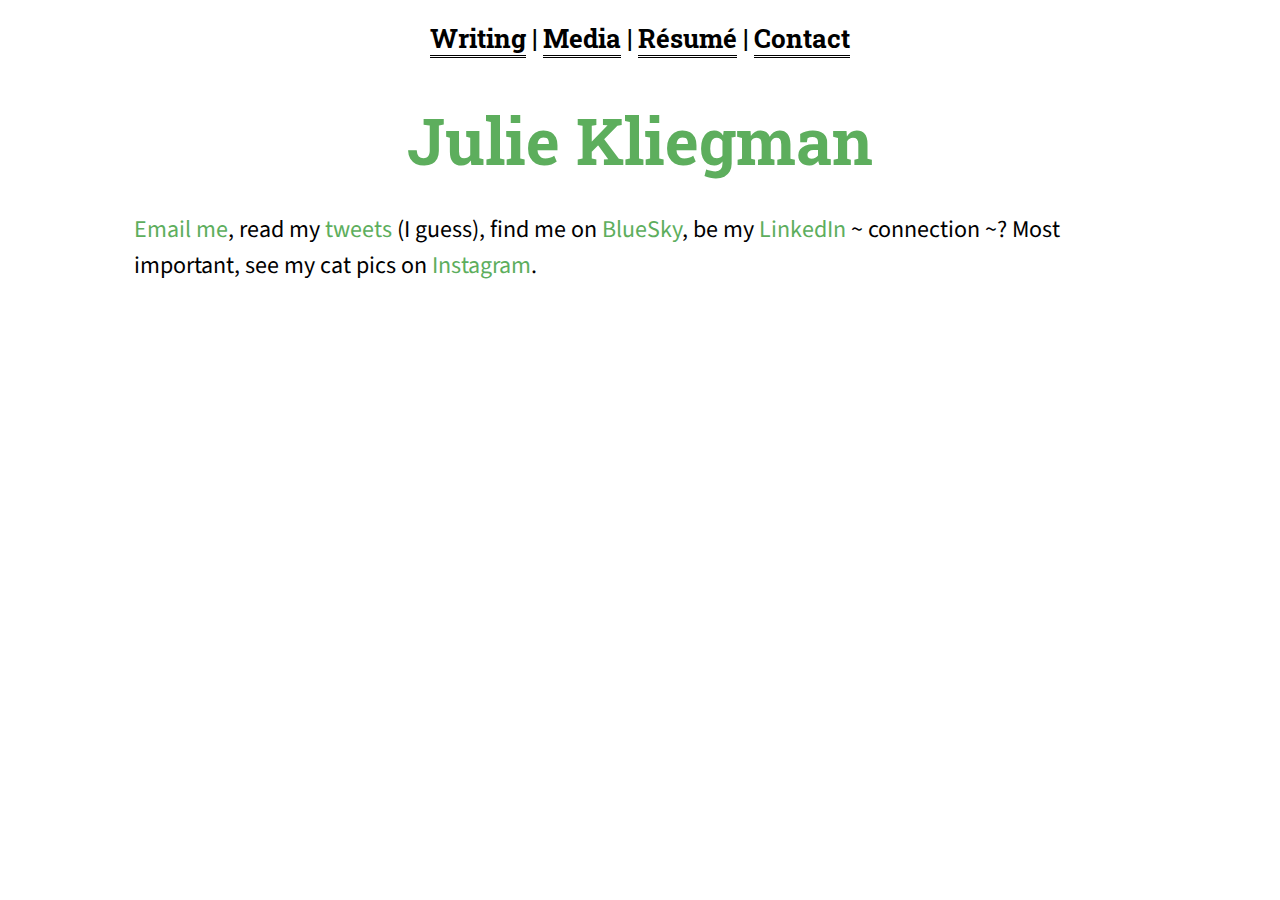
<file: contact.html>
<!DOCTYPE html>
<html lang="en">
<head>
	<title>Julie Kliegman</title>
	<meta charset="UTF-8">
	<link rel="icon" type="image/x-icon" href="favicon.jpg">
	
	<!--FONTS-->
	<link href='http://fonts.googleapis.com/css?family=Source+Sans+Pro:400,700,400italic' rel='stylesheet' type='text/css'>

	<link href='http://fonts.googleapis.com/css?family=Roboto+Slab:400,700' rel='stylesheet' type='text/css'>

	<!--STYLESHEETS-->
	<link rel="stylesheet" type="text/css" href="stylesheet.css">
	
	<link href="lightbox/css/lightbox.css" rel="stylesheet" type="text/css">

</head>
<body>

<div class="sections">
	<h2>
		<a href="writing.html">Writing</a> | <a href="media.html">Media</a> | <a href="resume.pdf" target="_blank">Résumé</a> | <a href="contact.html">Contact</a>
	</h2>
</div>

<div class="name"><a href="index.html"><h1>Julie Kliegman</h1></a></div>

<!--<div class="networking">

	<a href="http://www.twitter.com/jmkliegman/" target="_blank"><img src="images/socialmedia/twitter.png" alt="twitter" class="connect" / id="twitter" align="center"></a>

	<a href="http://www.linkedin.com/pub/julie-kliegman/4b/6a4/806/" target="_blank"><img src="images/socialmedia/linkedin.png" alt="linkedin" class="connect" / align="center"></a>

	<a href="mailto:jmkliegman@gmail.com" target="blank"><img src="images/socialmedia/email.png" alt="email" class="connect" align="center"/></a>
</div>-->


<div class="bio">
<p>
	<a href="mailto:jmkliegman@gmail.com" target="blank">Email me</a>, read my <a href="http://www.twitter.com/jmkliegman" target="blank">tweets</a> (I guess)</a>, find me on <a href="https://bsky.app/profile/jmkliegman.bsky.social" target="blank">BlueSky</a>, be my <a href="https://www.linkedin.com/in/julie-kliegman-8066a44b/" target="blank">LinkedIn</a> ~ connection ~? Most important, see my cat pics on <a href="http://www.instagram.com/jmkliegman" target="blank">Instagram</a>.
</p>

</div>

</body>

</html>
</file>
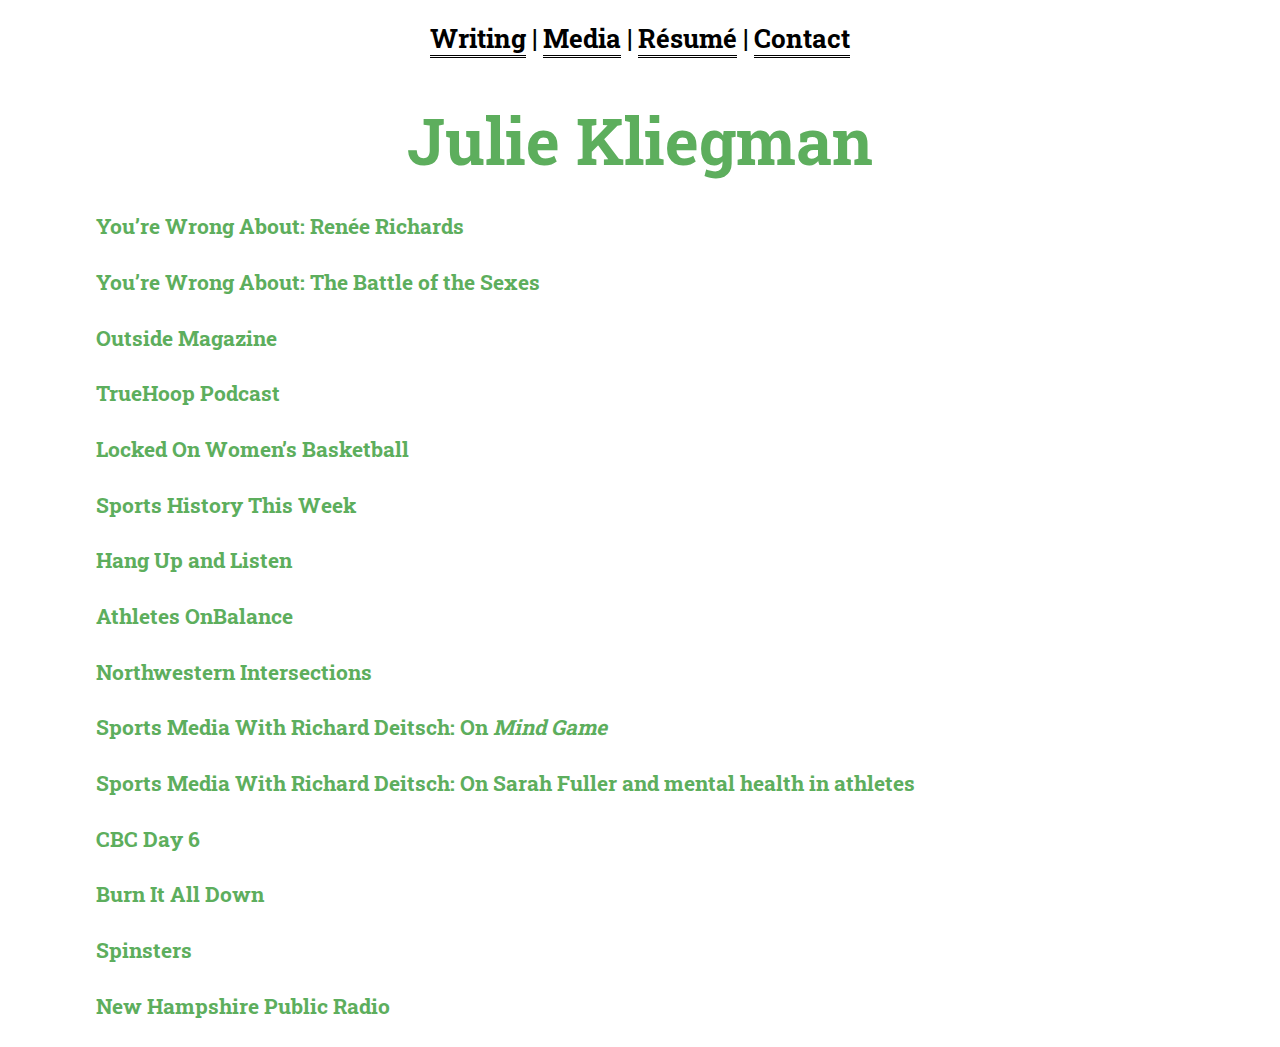
<file: media.html>
<!DOCTYPE html>
<html lang="en">
<head>
	<title>Julie Kliegman</title>
	<meta charset="UTF-8">
	<link rel="icon" type="image/x-icon" href="favicon.jpg">
	
	<!--FONTS-->
	<link href='http://fonts.googleapis.com/css?family=Source+Sans+Pro:400,700,400italic' rel='stylesheet' type='text/css'>
	<link href='http://fonts.googleapis.com/css?family=Roboto+Slab:400,700' rel='stylesheet' type='text/css'>

	<!--STYLESHEETS-->
	<link rel="stylesheet" type="text/css" href="stylesheet.css">


</head>

<body>

<div class="sections">
	<h2>
		<a href="writing.html">Writing</a> | <a href="media.html">Media</a> | <a href="resume.pdf" target="_blank">Résumé</a> | <a href="contact.html">Contact</a>
	</h2>
</div>

<div class="name"><a href="index.html"><h1>Julie Kliegman</h1></a></div>


<div class="container">


<h4>

<a href="https://open.spotify.com/episode/4eqalkvIxz4poCX8t9K4qp" target="blank">You’re Wrong About: Renée Richards</a>
</h4>

<h4>

<a href="https://open.spotify.com/episode/6eb5pI8FORk0A2NBcfAG3J" target="blank">You’re Wrong About: The Battle of the Sexes</a>
</h4>

<h4>

<a href="https://www.outsideonline.com/health/wellness/julie-kliegman-mind-game-book/" target="blank">Outside Magazine</a>
</h4>

<h4>

<a href="https://podcasts.apple.com/us/podcast/mind-game-an-inside-look-at-the-mental-health/id1523091091?i=1000648117930" target="blank">TrueHoop Podcast</a>
</h4>

<h4>

<a href="https://www.youtube.com/watch?v=cVt1RAx5fMg" target="blank">Locked On Women’s Basketball</a>
</h4>

<h4>
<a href="https://podcasts.apple.com/us/podcast/chastains-world-cup-winner-ft-kristine-lilly-briana-scurry/id1628827919?i=1000620879833" target="blank">Sports History This Week</a>
</h4>

<h4>

<a href="https://slate.com/podcasts/hang-up-and-listen/2022/08/deshaun-watson-serena-williams-and-the-use-of-psychedelic-drugs-by-athletes-on-hang-up-and-listen" target="blank">Hang Up and Listen</a>

</h4>

<h4>
<a href="https://www.youtube.com/watch?v=wIbyZ74MAL0" target="blank">Athletes OnBalance</a>

</h4>

<h4>
	<a href="https://www.spreaker.com/user/nualumni/northwestern-intersections-episode-146-m?utm_campaign=episode-title&utm_medium=app&utm_source=widget" target="blank">Northwestern Intersections</a>
</h4>

<h4>

<a href="https://podcasts.apple.com/us/podcast/examining-the-mental-health-of-elite-athletes/id1366264191?i=1000648176660" target="blank">Sports Media With Richard Deitsch: On <em>Mind Game</em></a>

</h4>

<h4>

<a href="https://podcasts.apple.com/us/podcast/soccer-commentator-ian-darke-espn-feature-writer-roberto/id1366264191?i=1000574612126" target="blank">Sports Media With Richard Deitsch: On Sarah Fuller and mental health in athletes</a>

</h4>

<h4>

<a href="https://www.cbc.ca/listen/live-radio/1-14-day-6/clip/15897465-nba-star-ben-simmons-says-hes-struggled-mental" target="blank">CBC Day 6</a>

</h4>

<h4>

<a href="https://www.burnitalldownpod.com/episodes/interview-julie-kliegman-chief-copy-editor-at-sports-illustrated-on-trans-athletes-in-the-ncaa" target="blank">Burn It All Down</a>

</h4>

<h4>

<a href="https://podcasts.apple.com/au/podcast/11-unpacking-anti-trans-bills-in-sports-with-julie-kliegman/id1549716001?i=1000528944970" target="blank">Spinsters</a>

</h4>

<h4>

	<a href="http://nhpr.org/post/010616-maritime-repo-men-drug-testing-work-mental-illness-tv" target="blank">New Hampshire Public Radio</a>

</h4>	

</div>	

</body>

</html>
</file>
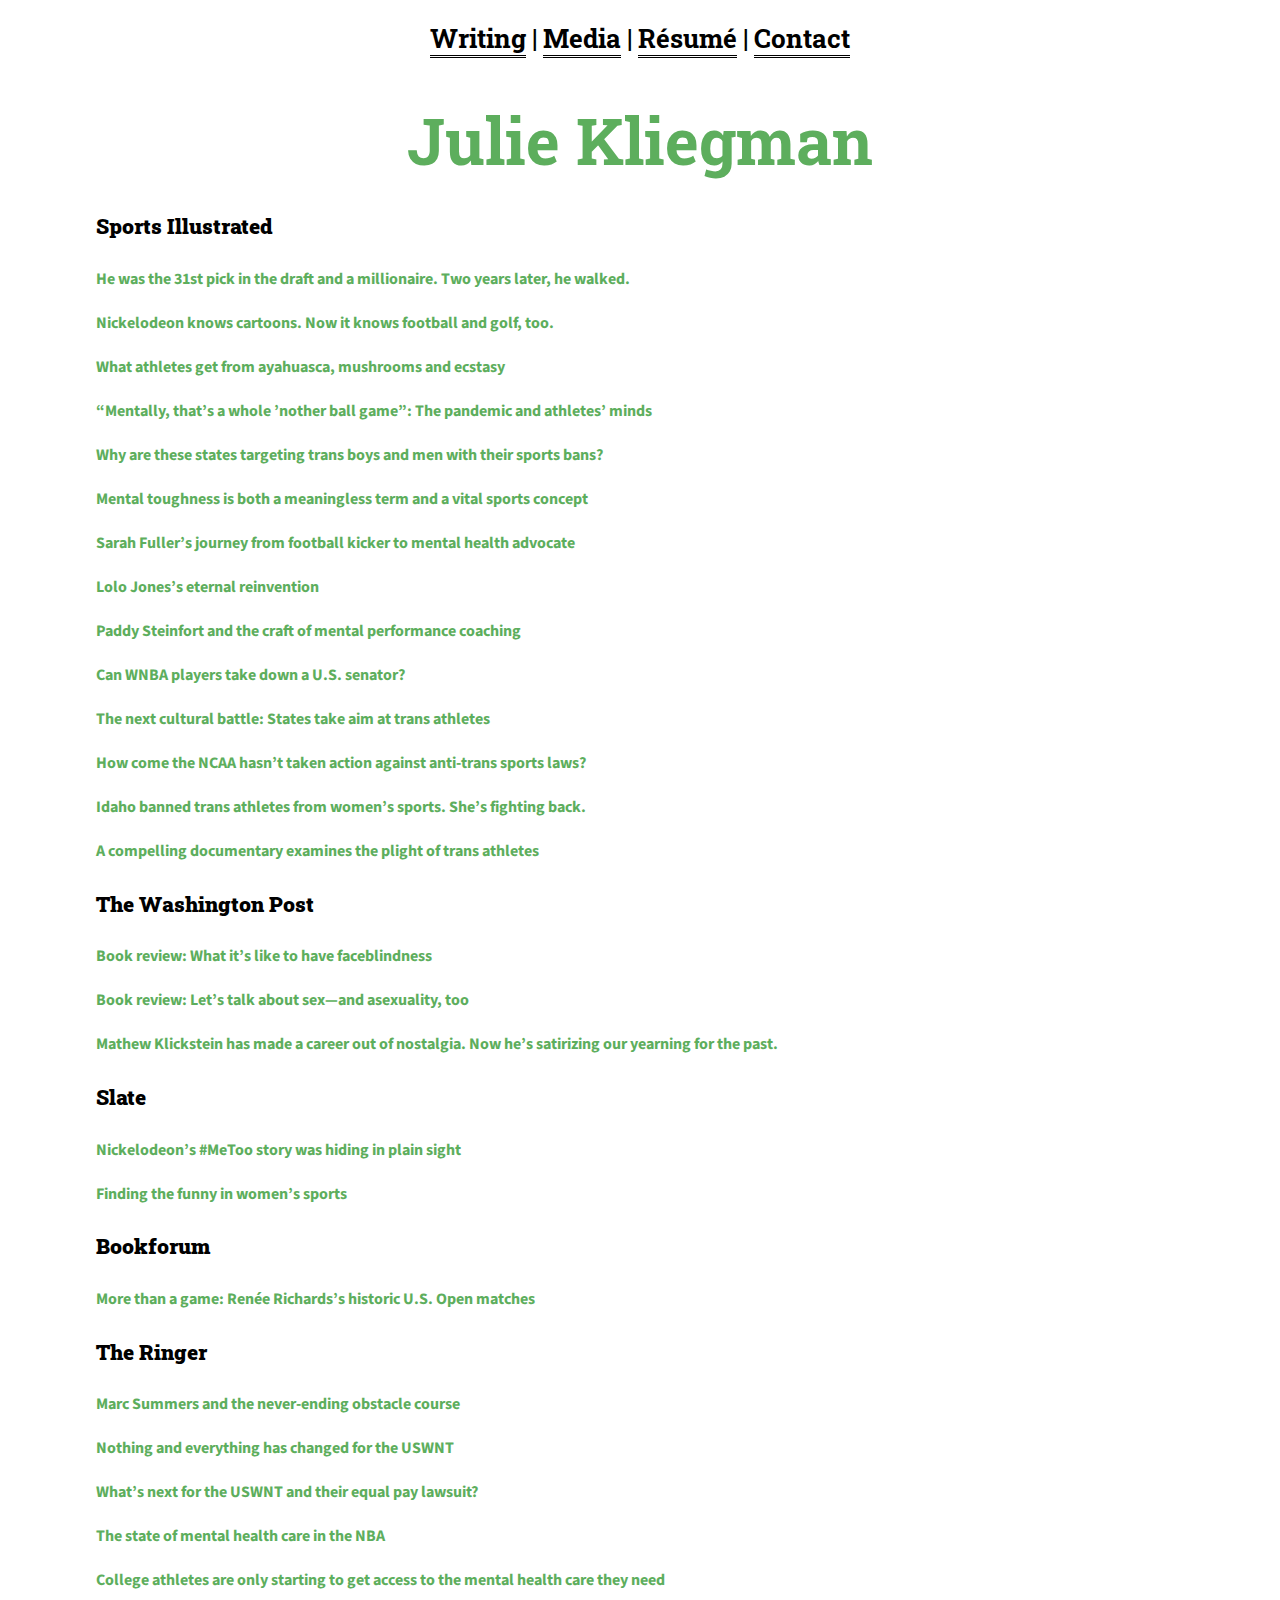
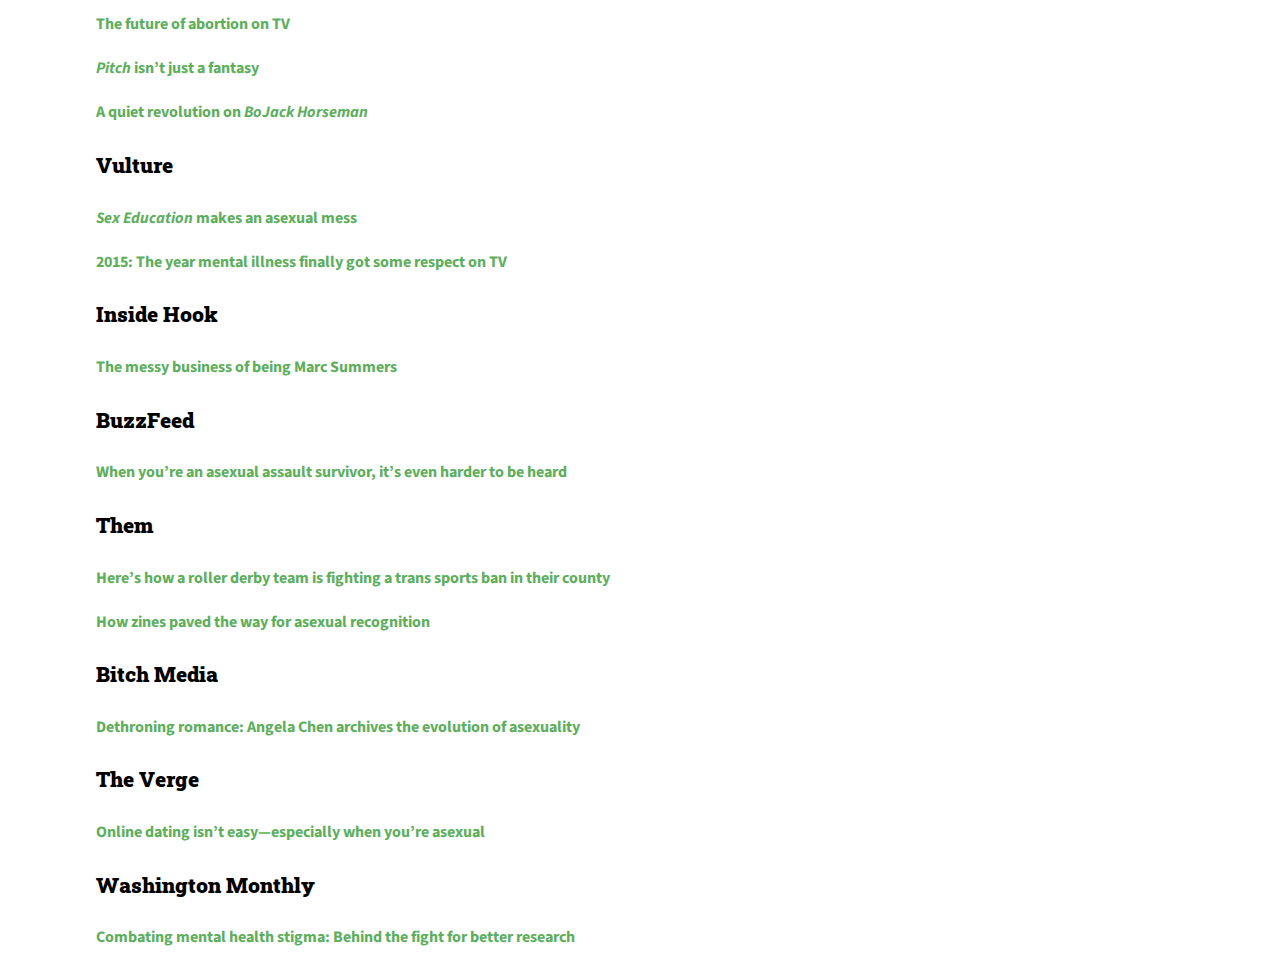
<file: writing.html>
<!DOCTYPE html>
<html lang="en">
<head>
	<title>Julie Kliegman</title>
	<meta charset="UTF-8">
	<link rel="icon" type="image/x-icon" href="favicon.jpg">
	
	<!--FONTS-->
	<link href='http://fonts.googleapis.com/css?family=Source+Sans+Pro:400,700,400italic' rel='stylesheet' type='text/css'>

	<link href='http://fonts.googleapis.com/css?family=Roboto+Slab:400,700' rel='stylesheet' type='text/css'>

	<!--STYLESHEETS-->
	<link rel="stylesheet" type="text/css" href="stylesheet.css">

</head>
<body>

<div class="sections">
	<h2>
		<a href="writing.html">Writing</a> | <a href="media.html">Media</a> | <a href="resume.pdf" target="_blank">Résumé</a> | <a href="contact.html">Contact</a>
	</h2>
</div>

<div class="name"><a href="index.html"><h1>Julie Kliegman</h1></a></div>

<div class="container">

<h4><strong>Sports Illustrated</strong></h4>

	<p>

		<a href="https://www.si.com/nba/2023/01/24/tyrell-terry-nba-stanford-retire-mental-health-daily-cover" target="blank"><strong>He was the 31st pick in the draft and a millionaire. Two years later, he walked.</strong></a><br /><br />

		<a href="https://www.si.com/nfl/2022/12/23/nickelodeon-slimetime-nfl-golf-daily-cover" target="blank"><strong>Nickelodeon knows cartoons. Now it knows football and golf, too.</strong></a><br /><br />

		<a href="https://www.si.com/more-sports/2022/08/12/psychedelics-sports-aaron-rodgers-daily-cover" target="blank"><strong>What athletes get from ayahuasca, mushrooms and ecstasy</strong></a><br /><br />

		<a href="https://www.si.com/olympics/2020/04/29/mental-impact-of-the-pandemic-on-athletes" target="blank"><strong>“Mentally, that’s a whole ’nother ball game”: The pandemic and athletes’ minds</strong></a><br /><br />

		<a href="https://www.si.com/golf-archives/2022/01/25/luc-esquivel-trans-sports-ban-boys-and-mens-teams-daily-cover" target="blank"><strong>Why are these states targeting trans boys and men with their sports bans?</strong></a><br /><br />


		<a href="https://www.si.com/more-sports/2022/07/06/mental-toughness-the-strength-issue" target="blank"><strong>Mental toughness is both a meaningless term and a vital sports concept</strong></a><br /><br />


		<a href="https://www.si.com/college/2022/07/25/sarah-fuller-vanderbilt-football-daily-cover" target="blank"><strong>Sarah Fuller’s journey from football kicker to mental health advocate</strong></a><br /><br />


		<a href="https://www.si.com/olympics/2021/07/07/where-are-they-now-lolo-jones" target="blank"><strong>Lolo Jones’s eternal reinvention</strong></a><br /><br />

		<a href="https://www.si.com/edge/2020/10/02/paddy-steinfort-mental-performance-coach-daily-cover" target="blank"><strong>Paddy Steinfort and the craft of mental performance coaching</strong></a><br /> <br />


		<a href="https://www.si.com/wnba/2020/10/30/wnba-vs-loeffler-daily-cover" target="blank"><strong>Can WNBA players take down a U.S. senator?</strong></a><br /><br />

		<a href="https://www.si.com/college/2021/03/12/states-take-aim-at-trans-athletes" target="blank"><strong>The next cultural battle: States take aim at trans athletes</strong></a><br /><br />

		<a href="https://www.si.com/college/2021/06/23/trans-athlete-ban-ncaa-pressure-daily-cover" target="blank"><strong>How come the NCAA hasn’t taken action against anti-trans sports laws?</strong></a><br /><br />

		<a href="https://www.si.com/sports-illustrated/2020/06/30/idaho-transgender-ban-fighting-back" target="blank"><strong>Idaho banned trans athletes from women’s sports. She’s fighting back.</strong></a><br /><br />

		<a href="https://www.si.com/media/2021/05/27/hulu-transgender-documentary-changing-the-game" target="blank"><strong>A compelling documentary examines the plight of trans athletes</strong></a>

	
	</p>

<h4><strong>The Washington Post</strong></h4>
	<p>
		

		<a href="https://www.washingtonpost.com/books/2023/12/01/do-i-know-you-face-blindness-super-recognition-sharrona-pearl-review/" target="blank"><strong>Book review: What it’s like to have faceblindness</strong></a><br /><br />

		<a href="https://www.washingtonpost.com/books/2023/05/31/asexuality-bad-sex-laid-confused/" target="blank"><strong>Book review: Let’s talk about sex—and asexuality, too</strong></a><br /><br />

		<a href="https://www.washingtonpost.com/entertainment/books/mathew-klickstein-has-made-a-career-out-of-nostalgia-now-hes-satirizing-our-yearning-for-the-past/2019/08/14/36735d00-afb8-11e9-8e77-03b30bc29f64_story.html" target="blank"><strong>Mathew Klickstein has made a career out of nostalgia. Now he’s satirizing our yearning for the past.</strong></a>

	</p>

<h4><strong>Slate</strong></h4>
	<p>

		<a href="https://slate.com/culture/2024/03/quiet-on-set-documentary-nickelodeon-dark-side-kids-tv-dan-schneider-drake-bell.html" target="_blank"><strong>Nickelodeon’s #MeToo story was hiding in plain sight</strong></a><br /><br />

		<a href="https://slate.com/human-interest/2024/03/mo-welch-queer-comedy-wnba.html?pay=1712171936368&support_journalism=please" target="_blank"><strong>Finding the funny in women’s sports</strong></a>
	</p>

<h4><strong>Bookforum</strong></h4>
	<p>

		<a href="https://www.bookforum.com/print/2902/renee-richards-s-historic-us-open-matches-24958" target="_blank"><strong>More than a game: Renée Richards’s historic U.S. Open matches</strong></a>

	</p>

<h4><strong>The Ringer</strong></h4>

	<p>

		<a href="https://www.theringer.com/tv/2019/1/16/18183768/marc-summers-double-dare-unwrapped-food-network" target="blank"><strong>Marc Summers and the never-ending obstacle course</strong></a><br /><br />

		<a href="https://www.theringer.com/soccer/2019/6/10/18656696/us-womens-national-team-world-cup-lawsuit-1999-megan-rapinoe" target="blank"><strong>Nothing and everything has changed for the USWNT</strong></a><br /><br />

		<a href="https://www.theringer.com/2019/8/13/20802004/uswnt-equal-pay-lawsuit-nwsl-us-soccer-megan-rapinoe" target="blank"><strong>What’s next for the USWNT and their equal pay lawsuit?</strong></a><br /><br />

		<a href="https://www.theringer.com/nba/2018/5/7/17320362/mental-health-nba" target="blank"><strong>The state of mental health care in the NBA</strong></a><br /><br />

		<a href="https://www.theringer.com/2017/10/26/16535274/ncaa-student-athletes-mental-health-care-initiatives" target="blank"><strong>College athletes are only starting to get access to the mental health care they need</strong></a><br /> <br />

		<a href="https://theringer.com/the-future-of-abortion-on-tv-167342ad636d#.3dbf6po1z"><strong>The future of abortion on TV</strong></a><br /><br />
	
		<a href="https://theringer.com/pitch-isn-t-just-a-fantasy-4efea323819b#.iupm7brx7" target="_blank"><strong><em>Pitch</em> isn’t just a fantasy</strong></a><br /><br />

		<a href="https://theringer.com/bojack-horseman-asexual-representation-netflix-3c9d6c80d49d#.a1z5v2l1x" target="_blank"><strong>A quiet revolution on <em>BoJack Horseman</em></strong></a>

	</p>

<h4><strong>Vulture</strong></h4>
	<p>

		<a href="https://www.vulture.com/article/sex-education-season-4-o-asexual-storyline-representation.html"><strong><em>Sex Education</em> makes an asexual mess</strong></a><br /><br />

		<a href="http://www.vulture.com/2015/12/mental-illness-got-some-respect-on-tv-in-2015.html" target="_blank"><strong>2015: The year mental illness finally got some respect on TV</strong></a>

	</p>

<h4><strong>Inside Hook</strong></h4>
	<p>

		<a href="https://www.insidehook.com/television/messy-business-being-marc-summers" target="_blank"><strong>The messy business of being Marc Summers</strong></a>

	</p>

<h4><strong>BuzzFeed</strong></h4>
	<p>

		<a href="http://www.buzzfeednews.com/article/jmkliegman/asexuality-sexual-assault-harassment-me-too" target="_blank"><strong>When you’re an asexual assault survivor, it’s even harder to be heard</strong></a>

	</p>

<h4><strong>Them</strong></h4>

	<p>
		
		<a href="https://www.them.us/story/nassau-county-long-island-trans-athletes-roller-derby-team-lawsuit" target="blank"><strong>Here’s how a roller derby team is fighting a trans sports ban in their county</strong></a><br /><br />
	

		<a href="https://www.them.us/story/asexual-zines" target="blank"><strong>How zines paved the way for asexual recognition</strong></a>
	
	</p>

<h4><strong>Bitch Media</strong></h4>

	<p>
		
		<a href="https://www.bitchmedia.org/article/angela-chen-interview-ace-archives-asexuality" target="blank"><strong>Dethroning romance: Angela Chen archives the evolution of asexuality</strong></a>
	
	</p>

<h4><strong>The Verge</strong></h4>

	<p>
		
		<a href="https://www.theverge.com/2018/2/14/17012528/asexual-asexuality-ace-online-dating" target="blank"><strong>Online dating isn’t easy—especially when you’re asexual</strong></a>
	
	</p>


<h4><strong>Washington Monthly</strong></h4>

	<p>

		<a href="http://washingtonmonthly.com/2016/06/12/combating-mental-health-stigma/" target="_blank"><strong>Combating mental health stigma: Behind the fight for better research</strong></a>

	</p>

</div>

</body>

</html>
</file>
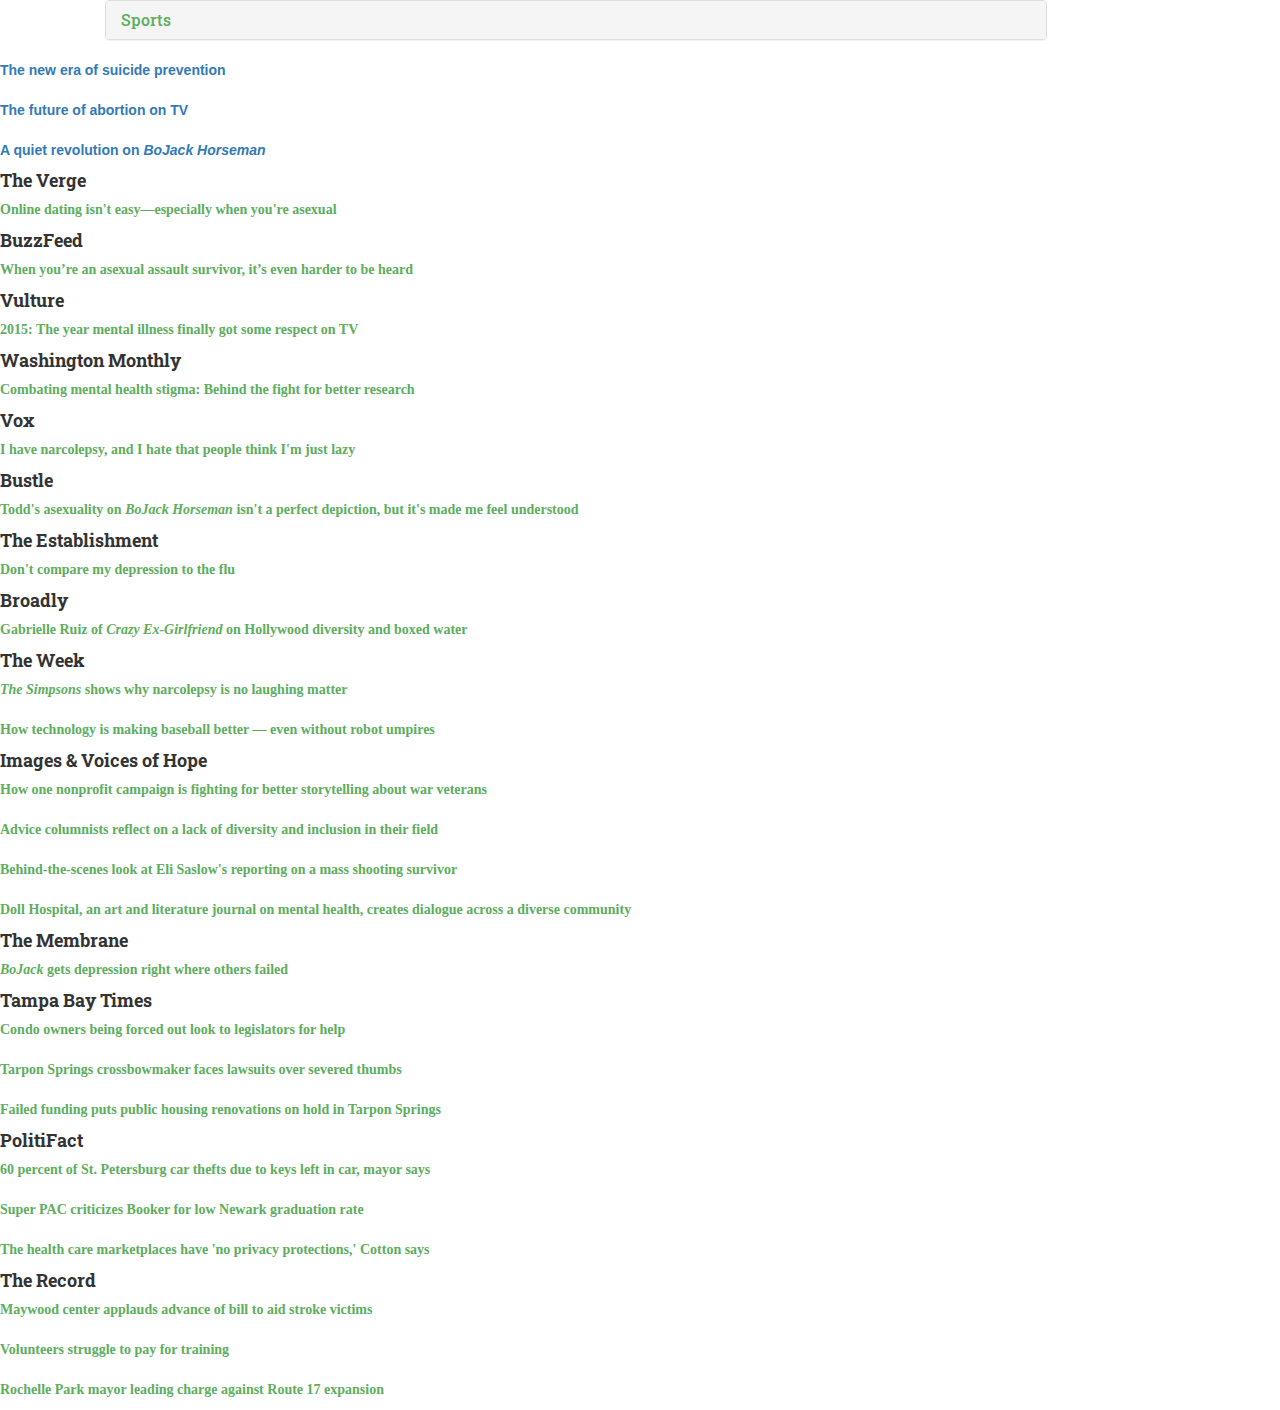
<file: writingaccordiontest.html>
<!DOCTYPE html>
<html>
<head>

	<link href='http://fonts.googleapis.com/css?family=Libre+Baskerville:400,700,400italic' rel='stylesheet' type='text/css'>

	<link href='http://fonts.googleapis.com/css?family=Roboto+Slab:400,700' rel='stylesheet' type='text/css'>	

  <meta name="viewport" content="width=device-width, initial-scale=1">
  <link rel="stylesheet" href="https://maxcdn.bootstrapcdn.com/bootstrap/3.3.7/css/bootstrap.min.css">
  <script src="https://ajax.googleapis.com/ajax/libs/jquery/3.3.1/jquery.min.js"></script>
  <script src="https://maxcdn.bootstrapcdn.com/bootstrap/3.3.7/js/bootstrap.min.js"></script>
  <link rel="stylesheet" type="text/css" href="stylesheet.css">

</head>
<body>

<div class="container">
<div class="panel-group">
	<div class="panel panel-default">
		<div class="panel-heading">
			<h4 class="panel-title">
				<a data-toggle="collapse" href="#collapse1">Sports</a>
			</h4>	
		</div>
		<div id="collapse1" class="panel-collapse collapse">
			<ul class="list-group">
				<li class="list-group-item"><a href="https://www.theringer.com/nba/2018/5/7/17320362/mental-health-nba" target="blank"><strong>The state of mental health care in the NBA | The Ringer</strong></a></li>
				<li class="list-group-item"><a href="https://www.theringer.com/2017/10/26/16535274/ncaa-student-athletes-mental-health-care-initiatives" target="blank"><strong>College athletes are only starting to get access to the mental health care they need | The Ringer</strong></li>
				<li class="list-group-item"><a href="https://theringer.com/pitch-isn-t-just-a-fantasy-4efea323819b#.iupm7brx7" target="_blank"><strong><em>Pitch</em> isn't just a fantasy | The Ringer</strong></a></li>
				<li class="list-group-item"><a href="http://theweek.com/articles/578961/could-amazin-mets-actually-amazing" target="_blank"><strong>Could the Amazin' Mets actually be amazing? | The Week</strong></a></li>
				<li class="list-group-item"><a href="http://theweek.com/articles/607875/how-technology-making-baseball-better--even-without-robot-umpires" target="_blank"><strong>How technology is making baseball better — even without robot umpires | The Week</strong></a></i>

			</ul>
		</div>
	</div>
</div>



</div>


		<a href="https://www.theringer.com/2017/4/24/16038130/social-media-suicide-prevention-policies-5490c2c224e0"><strong>The new era of suicide prevention</strong></a><br /><br />

		<a href="https://theringer.com/the-future-of-abortion-on-tv-167342ad636d#.3dbf6po1z"><strong>The future of abortion on TV</strong></a><br /><br />
	
		<a href="https://theringer.com/bojack-horseman-asexual-representation-netflix-3c9d6c80d49d#.a1z5v2l1x" target="_blank"><strong>A quiet revolution on <em>BoJack Horseman</em></strong></a>


<h4><strong>The Verge</strong></h4>

	<p>
		
		<a href="https://www.theverge.com/2018/2/14/17012528/asexual-asexuality-ace-online-dating"><strong>Online dating isn't easy—especially when you're asexual</strong></a>
	
	</p>

<h4><strong>BuzzFeed</strong></h4>
	<p>

		<a href="http://www.buzzfeednews.com/article/jmkliegman/asexuality-sexual-assault-harassment-me-too" target="_blank"><strong>When you’re an asexual assault survivor, it’s even harder to be heard</strong></a>

	</p>

<h4><strong>Vulture</strong></h4>
	<p>

		<a href="http://www.vulture.com/2015/12/mental-illness-got-some-respect-on-tv-in-2015.html" target="_blank"><strong>2015: The year mental illness finally got some respect on TV</strong></a>

	</p>


<h4><strong>Washington Monthly</strong></h4>

	<p>

		<a href="http://washingtonmonthly.com/2016/06/12/combating-mental-health-stigma/" target="_blank"><strong>Combating mental health stigma: Behind the fight for better research</strong></a>

	</p>


<h4><strong>Vox</strong></h4>

	<p>

		<a href="http://www.vox.com/2015/5/29/8659855/sleep-narcolepsy" target="_blank"><strong>I have narcolepsy, and I hate that people think I'm just lazy</strong></a>

	</p>

<h4><strong>Bustle</strong></h4>
	<p>

		<a href="https://www.bustle.com/p/todds-asexuality-on-bojack-horseman-isnt-a-perfect-depiction-but-its-made-me-feel-understood-12057178" target="_blank"><strong>Todd's asexuality on <em>BoJack Horseman</em> isn't a perfect depiction, but it's made me feel understood</strong></a>

	</p>


<h4><strong>The Establishment</strong></h4>


	<p>

		<a href="http://www.theestablishment.co/2016/05/23/dont-compare-my-depression-to-the-flu/" target="_blank"><strong>Don't compare my depression to the flu</a></strong>

	</p>

<h4><strong>Broadly</strong></h4>

	<p>
	
		<a href="https://broadly.vice.com/en_us/article/gabrielle-ruiz-of-crazy-ex-girlfriend-on-hollywood-diversity-and-boxed-water" target="_blank"><strong>Gabrielle Ruiz of <em>Crazy Ex-Girlfriend</em> on Hollywood diversity and boxed water</strong></a>

	</p>

<h4><strong>The Week</strong></h4>

	<p>

		<a href="http://theweek.com/articles/576595/simpsons-shows-why-narcolepsy-no-laughing-matter" target="_blank"><strong><em>The Simpsons</em> shows why narcolepsy is no laughing matter</strong></a><br /><br />
	
		<a href="http://theweek.com/articles/607875/how-technology-making-baseball-better--even-without-robot-umpires" target="_blank"><strong>How technology is making baseball better — even without robot umpires</strong></a>


	</p>

<h4><strong>Images & Voices of Hope</strong></h4>

	<p>
		<a href="clips/gotyour6.pdf" target="_blank"><strong>How one nonprofit campaign is fighting for better storytelling about war veterans</strong></a></br /><br />

		<a href="clips/advice.pdf" target="_blank"><strong>Advice columnists reflect on a lack of diversity and inclusion in their field</strong></a></br /><br />

		<a href="http://ivoh.org/qa-with-washington-post-reporter-eli-saslow/" target="_blank"><strong>Behind-the-scenes look at Eli Saslow's reporting on a mass shooting survivor</strong></a></br /><br />

		<a href="http://ivoh.org/doll-hospital-an-art-and-literature-journal-on-mental-health-creates-dialogue-across-a-diverse-community/" target="_blank"><strong>Doll Hospital, an art and literature journal on mental health, creates dialogue across a diverse community</strong></a>

	</p>

<h4><strong>The Membrane</strong></h4>

	<p>

		<a href="http://themembrane.kinja.com/bojack-gets-depression-right-where-others-failed-by-jul-1680150095" target="_blank"><em><strong>BoJack</em> gets depression right where others failed</strong></a>

	</p>

<h4><strong>Tampa Bay Times</strong></h4>

	<p> 
		<a href="http://www.tampabay.com/news/politics/legislature/condo-owners-being-forced-out-look-to-legislators-for-help/2197714" target="_blank"><strong>Condo owners being forced out look to legislators for help</strong></a><br /><br />
	
		<a href="http://www.tampabay.com/news/business/tarpon-springs-crossbow-maker-faces-lawsuits-over-severed-thumbs/2193990" target="_blank"><strong>Tarpon Springs crossbowmaker faces lawsuits over severed thumbs</strong></a></br /><br />

		<a href="http://www.tampabay.com/news/business/realestate/after-failed-renovation-funding-attempts-tarpons-mango-circle-waits-for/2188636" target="_blank"><strong>Failed funding puts public housing renovations on hold in Tarpon Springs</strong></a>
	</p>


<h4><strong>PolitiFact</strong></h4>

	<p>

		<a href="http://www.politifact.com/florida/statements/2013/aug/14/bill-foster/60-percent-st-petersburg-car-thefts-due-keys-left-/" target="_blank"><strong>60 percent of St. Petersburg car thefts due to keys left in car, mayor says</strong></a></br /><br />
	
		<a href="http://www.politifact.com/truth-o-meter/statements/2013/aug/27/bookerfail/super-pac-criticizes-booker-low-newark-graduation-/" target="_blank"><strong>Super PAC criticizes Booker for low Newark graduation rate</strong></a></br /><br />

		<a href="http://www.politifact.com/truth-o-meter/statements/2013/oct/09/tom-cotton/aca-marketplaces-have-no-privacy-protections-cotto/" target="_blank"><strong>The health care marketplaces have 'no privacy protections,' Cotton says</strong></a>
	
	</p>

<h4><strong>The Record</strong></h4>

	<p>

		<a href="clips/aphasia.pdf" target="_blank"><strong>Maywood center applauds advance of bill to aid stroke victims</strong></a></br ><br />

		<a href="http://www.northjersey.com/news/100241989_Volunteers_struggle_to_pay_for_training.html" target="_blank"><strong>Volunteers struggle to pay for training</strong></br /><br />

		<a href="http://www.northjersey.com/news/99159919_Mayor_protests_Rte__17_proposal.html" target="_blank"><strong>Rochelle Park mayor leading charge against Route 17 expansion</strong></a>

	</p>

</body>
</html>
</file>
<file: stylesheet.css>
/*Panel*/

.panel-panel {
	
}

body {
	background-color: #d8d8d8;
}

.name a {
	color: #5dae5d;h
}

.name a:hover {
	color: #87C387;
}

p, ul, h3, footer, {
	font-family: Source Sans Pro, serif;
}

a {
	text-decoration: none;
}

p a:link {
	color: #5dae5d;
}

p a:hover {
	color: #87C387;
}

p a:visited {
	color: #5C5CAD;
}

ul li a {
	color:#5dae5d;
}

ul li a:hover {
	color: #87C387;
}

ul li a:visited {
	color: #5C5CAD;
}
.sections {
	text-align: center;
	font-family: Roboto Slab, serif;
	display: block;
	margin-bottom: 2%;
}

.sections a {
	color: black;
	background-color: white;
	border-bottom: 3px double;
}

.sections a:hover {
	color: #666666;

}

.networking {
	text-align: center;
	padding-top: 2%;
	padding-bottom: 2%;
}

img.connect {
	width:10%;
	max-width:1500px;
	padding-left: .25%;
	padding-right: .25%;
	height:auto;
	width: 1500px;
}

body {
	background-color: white;
}


.bio {
	margin-left: 10%;
	margin-right: 10%;
	width: 80%;
}

.bio p {
	font-size: 2em;
	line-height: 150%;
}

p, ul, h3, footer, h2, h4 {
	font-family: 'Source Sans Pro', serif;
}

a {
	text-decoration: none;
}

p a:link {
	color: #5dae5d;
}

p a:hover {
	color: #87C387;
}

p a:visited {
	color: #5C5CAD;
}

ul li a {
	color:#5dae5d;
}

ul li a:hover {
	color: #87C387;
}

ul li a:visited {
	color: #5C5CAD;
}

.sections {
	text-align: center;
	font-family: Roboto Slab, serif;
	display: block;
}

.sections a {
	color: black;
}

.sections h2 {
	font-family: Roboto Slab, serif;
}

.sections a:hover {
	color: #666666;
}

.networking {
	text-align: center;
	padding-top: 2%;
	padding-bottom: 2%;
}

img.connect {
	width:10%;
	max-width:1500px;
	padding-left: .25%;
	padding-right: .25%;
	height:auto;
	display:inline;

}

footer {
	font-size: .75em;
	text-align: center;
}

h2 {
	font-size: 1.6em;
	font-family: Roboto Slab, serif;
}

h4 {
	font-size: 1.3em;
	font-family: Roboto Slab, serif;
}

h4 a:link {
	color: #5dae5d;
}

p a:hover {
	color: #87C387;
}

p a:visited {
	color: #5C5CAD;
}

.intro {
	display: block;
	}

}

/*media query phone*/

@media only screen and (max-width: 459px) {
	
	h1 {
	font-size:2em;
	font-family: Roboto Slab, serif;
	text-decoration: none;
	display: block;
	}
	
	.name {
		text-align: center;
		margin-bottom: -3%;
	}

	.bio {
	margin-left: 10%;
	margin-right: 10%;
	width: 85%;

	}

	.bio p {
	font-size: 2em;
	line-height: 150%;
	}	
	
	.container {
	width: 94%;
	margin-left: 3%;
	margin-right: 3%;
	display: block;s
	}
	
	.gallery {
	text-align:center;
	max-width:80%;
	width: 300px;
	height: auto;
	margin: 2%;
	}

	.headshot {

	max-width: 90%;
	}

	.photocontainer {
	text-align: center;
	display: block;
	}
	
}

/*media query laptop and desktop*/

@media only screen and (min-width: 460px) and (max-width: 1437px) {
	
	h1 {
	font-size:4em;
	font-family: Roboto Slab, serif;
	text-decoration: none;
	display: block;
	}

	.bio {
	margin-left: 10%;
	margin-right: 10%;
	width: 80%;

	}

	.bio p {
	font-size: 2em;
	line-height: 175%;
	}
	
	.container {
	width: 76%;
	margin-left: 7%;
	margin-right: 7%;
	display: block;
	}
	
	.gallery {
	text-align:center;
	max-width:80%;
	width: 300px;
	height: auto;
	margin: 2%;
	}

 	.headshot {
 	float:right;
	max-width: 18%;
	}
	
	.photocontainer {
	text-align: center;
	display: block;
	}

	.bio {
	margin-left: 10%;
	margin-right: 10%;
	width: 80%;

	}

	.bio p {
	font-size: 1.5em;
	line-height: 150%;
	}
	
	.container {
	width: 76%;
	margin-left: 7%;
	margin-right: 7%;
	display: block;
	}
	
	.gallery {
	text-align:center;
	max-width:80%;
	width:.25em;
	height: auto;
	margin: 2%;
	}

	.photocontainer {
	text-align: center;
	display: block;
	}
	
	.name {
		text-align: center;
		margin-bottom: -1%;
	}


}

/*media query large screens*/

@media only screen and (min-width: 1438px) {
	
	h1 {
	font-size: 5em;
	font-family: Roboto Slab, serif;
	text-decoration: none;
	display: block; }

	
	.name {
		text-align: center;
		margin-bottom: 2%;
	}

	.bio {
	margin-left: 10%;
	margin-right: 10%;
	width: 80%;

	}

	.bio p {
	font-size: 2em;
	line-height: 175%;
	}	
	
	.container {
	margin-left: 10%;
	margin-right: 10%;
	width: 80%;
	display: block;
	}
	
	.gallery {
	max-width:80%;
	width: 300px;
	height: auto;
	margin: .5%;
	}

	.headshot {
 	float:right;
	max-width: 18%;
	}

	.photocontainer {
	display: block;
	}


}
</file>
